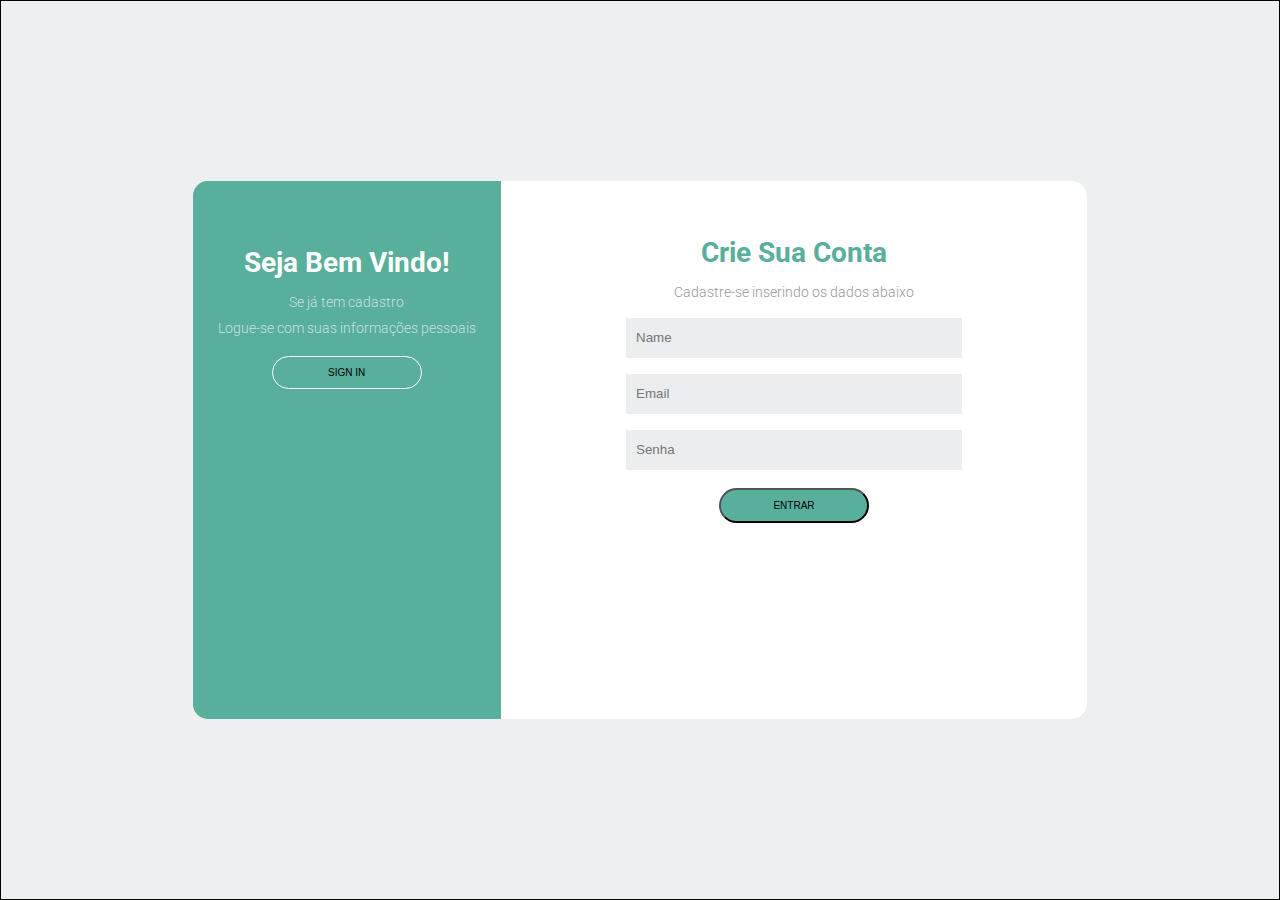
<file: index.html>
<!DOCTYPE html>
<html lang="pt-br">
<head>
    <meta charset="UTF-8">
    <meta name="viewport" content="width=device-width, initial-scale=1.0">
    <meta http-equiv="X-UA-Compatible" content="ie=edge">
    <title>Tela Cadastro</title>
    <!-- <script src="https://kit.fontawesome.com/aff34f868d.js" crossorigin="anonymous"></script> -->
    <link rel="stylesheet" href="./css/style.css">
    <script src="./js/login.js" type="text/javascript"></script>
    <!-- <script src="./js/main1.js" type="text/javascript"></script> -->
    
</head>
<body>
    <div class="container">
        <div class="content first-content">
            <div class="first-collun" id="zezinho">
                <h2 class="title-primary">seja Bem vindo!</h2>
                <p class="desciption ">Se já tem cadastro</p>
                <p class="desciption">Logue-se com suas informações pessoais</p>
                <button  class="btn btn-primary" onclick="Nova()" >sign in</button>
            </div>
            <div class="second-collun">
                <h2 class="title-secundary">Crie sua conta</h2>
                <p class="desciption desciption-secundary">Cadastre-se inserindo os dados abaixo</p>

                <form  class="form" id="form">
                    
                    <label class="label-inpt" for="">
                        <i class="far fa-envelope"></i>
                        <input type="text" placeholder="Name" id="nome">
                    </label>

                    <label class="label-inpt" for="">
                        <i class="far fa-envelope"></i>
                        <input type="email"  placeholder="Email" id="email">
                    </label>

                    <label class="label-inpt" for="">
                        <i class="fas fa-lock"></i>
                        <input type="password" placeholder="Senha" id="senha">
                    </label>
                    
                </form>
                <button class="btn btn-secundary" onclick="logar()" >Entrar</button>
            </div>
        </div>
    </div>

</body>
</html>
</file>
<file: css/style.css>
@import url('https://fonts.googleapis.com/css2?family=Roboto&display=swap');

* {
    margin: 0px;
    padding: 0px;
    box-sizing: border-box;
}

body {
    font-family: 'Roboto', sans-serif;
}

.container {
    display: flex;
    justify-content: center;
    align-items: center;
    height: 100vh;
    border: 1px solid #000;
    background-color: #ecf0f1;
}

.content {
    background-color: #f5f5;
    width: 70%;
    height: 60%;
    border-radius: 15px;
    display: flex;
    justify-content: space-between;
    align-items: center;
    position: relative;
}
.title-primary {
    font-size: 28px;
    font-weight: 700;
    text-transform: capitalize;
    color: rgb(255, 255, 255);
    margin: 15px;
}
.title-secundary {
    font-size: 28px;
    font-weight: 700;
    text-transform: capitalize;
    color: #58af9b;
    margin: 15px;
}
.title-name {
    font-size: 28px;
    font-weight: 700;
    text-transform: capitalize;
    color: #58af9b;
    margin: 15px;
}

/* .title-name1{
    color: #58af9b;
} */

p.desciption {
    font-size: 14px;
    font-weight: 300;
    color: #ffffffab;
    margin-bottom: 10px;
}
p.desciption-secundary {
    color: #989898;
    font-size: 14px;
    font-weight: 300;
    margin-bottom: 10px;
}

/* .content::before {
    content: "";
    position: absolute;
    background-color: #58af9b;
    width: 40%;
    height: 100%;
    
} */
.first-collun {
    text-align: center;
    background-color: #58af9b;
    height: 100%;
    padding: 25px;
    padding-top: 50px;
    border-radius: 15px 0 0 15px;
}

.second-collun {
    flex: 2 0 auto;
    text-align: center;
    background-color: #ffffff;
    height: 100%;
    border-radius: 0 15px 15px 0;
    display: flex;
    flex-direction: column;
    align-items: center;
    padding-top: 40px;
}

/*segunda pagina estilizacao*/
.first-collun2 {
    text-align: center;
    background-color: #58af9b;
    height: 100%;
    padding: 25px;
    padding-top: 50px;
    border-radius: 0px 15px 15px 0px;
}

.second-collun2 {
    flex: 2 0 auto;
    text-align: center;
    background-color: #ffffff;
    height: 100%;
    border-radius: 15px 0px 0px 15px;
    display: flex;
    flex-direction: column;
    align-items: center;
    padding-top: 40px;
} 
/*pagina inicial  estilizacao*/
.content1 {
    background-color: #f5f5;
    width: 90%;
    height: 90%;
    border-radius: 15px;
    display: flex;
    justify-content: space-between;
    align-items: center;
    position: relative;
    background-color: #58af9b;
}
.first-collun3 {
    text-align: center;
    background-color: #58af9b;
    height: 100%;
    padding-top: 50px !important;
    padding: 22px;
    border-radius: 15px 0px 0px 15px;
    cursor: pointer;
    width: 30px;
    transition: .4s;
}
#sumir {
    display: none;
    transition: .6s;
}


.second-collun3 {
    flex: 2 0 auto;
    text-align: center;
    background-color: #ffffff;
    height: 100%;
    border-radius: 15px 15px 15px 15px;
    display: flex;
    flex-direction: column;
    align-items: center;
    padding-top: 40px;
    padding: 30px;
    box-shadow: -9px 0px 9px -5px rgba(0, 0, 0, 0.53);
} 

.bloco-pai{
    display: flex;
}

.bloco {
    width: 200px;
    height: 200px;
    background-color: aquamarine;
    padding: 20px;
    border-radius: 20px;
    margin: 10px;
    cursor: pointer;
    transition: .4s;
}
.bloco:hover{
    transform: scale(1.1);
    border: 1px solid #000;

}
.p {
    text-align: start;
    color: #0000009e;
    font-size: 15px;
}

h3 {
    margin-bottom: 10px;
    font-size: 22px;
}
.first-content {
    display: flex;
}

.btn {
    border-radius: 25px;
    font-size: 10px;
    padding: 10px 50px;
    text-transform: uppercase;
    cursor: pointer;
    background-color: #58af9b;
    margin: 10px !important;
    width: 150px !important;
    align-self: center;
    
}

.btn:hover {
    background-color: #fff;
}
.btn-primary {
    border: 1px solid #fff;
}

.btn-secundary {
    background-color: #58af9b !important;
    /* padding: 0 !important; */
}

.btn-secundary:hover {
    background-color: #ffffff !important;
    border: 1px solid rgb(53, 53, 53);
}
.form {
    display: flex;
    flex-direction: column;
    width: 60%;
}

.form input {
    height: 40px;
    border: none;
    background-color: #ecedef;
    margin: 8px;
    width: 100%;
    padding-left: 10px;
}

.second-content {
    position: absolute;
   
}
.label-inpt {
    display: flex;
    align-items: center;
}

/* animacao */



/* #anime{
    opacity: 1;
    transition: .4s;
    transform: translate3d( 0px, 150px , 0 );
}

.animate{
    opacity: 1;
    transform: translate3d( 0px, 0px , 0 );
} */
</file>
